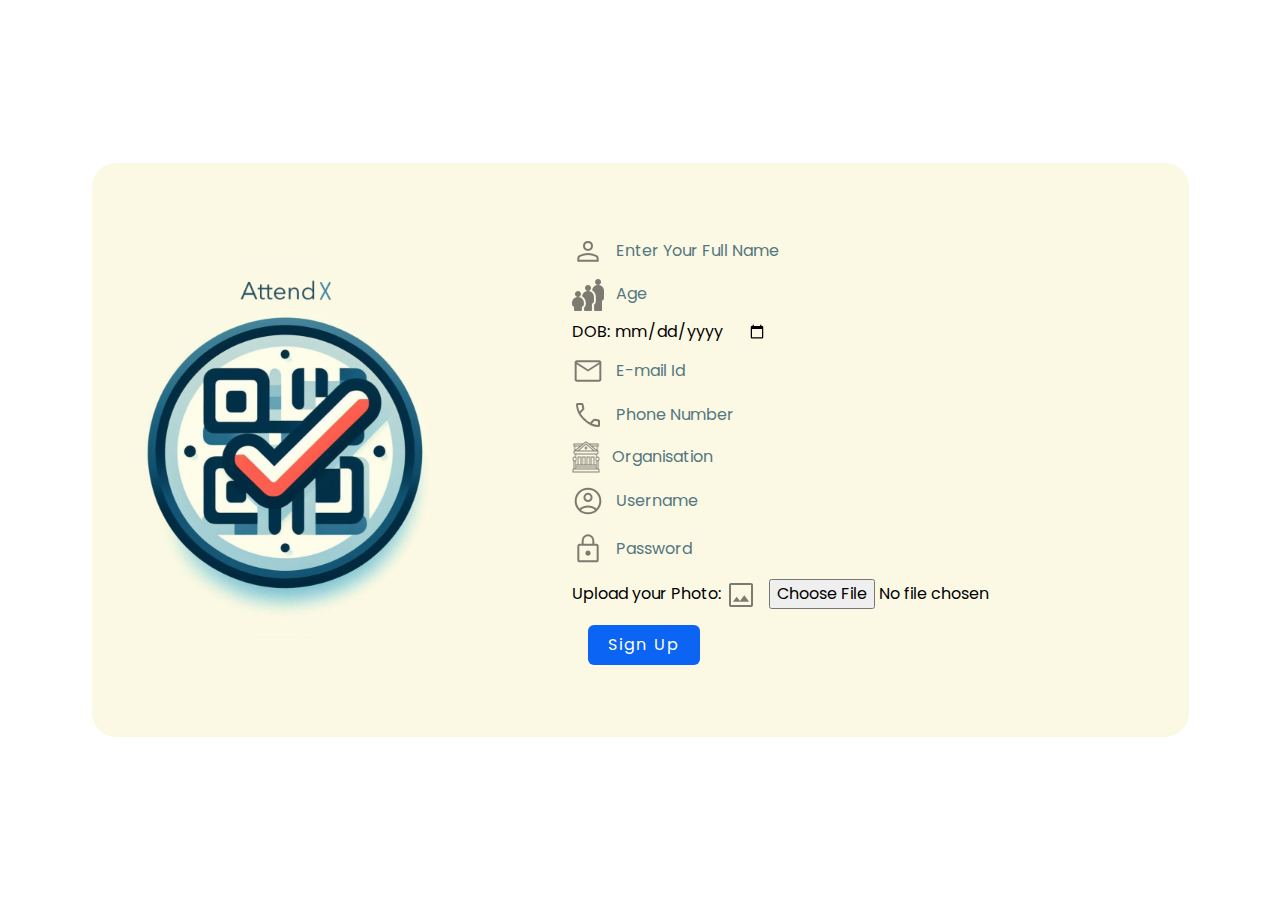
<file: index.html>
<!DOCTYPE html>
<html lang="en">

<head>
    <meta charset="UTF-8">
    <meta name="viewport" content="width=device-width, initial-scale=1.0">
    <title>AM-QR</title>
    <link rel="stylesheet" href="./style/style.css">
</head>

<body class="scroll-smooth font-Poppins">
    <div
        class="w-screen h-screen max-w-full max-h-full flex flex-col md:flex-row justify-center items-center bg-[#FBF9E4] md:bg-transparent md:px-12">
        <main class="bg-[#FBF9E4] rounded-2xl md:rounded-3xl md:flex items-center">
            <div class="w-96 h-96">
                <img src="./assets/logo/logo1024.png" alt="logo"
                    class="inline-block max-w-full max-h-full md:rounded-full">
            </div>
            <form action="" method="post" class="md:px-20 md:py-16 md:rounded-3xl text-md ml-4">
                <div class="py-1">
                    <img src="./assets/icons/person_icon.svg" alt="person"
                        class="opacity-50 inline-block w-8 h-10 mr-2">
                    <input type="text" name="f_name" id="full_name" placeholder="Enter Your Full Name"
                        class=" align-middle bg-transparent placeholder:text-[#547781]">
                </div>
                <div class="py-1">
                    <img src="./assets/icons/age.png" alt="age" class="opacity-50 inline-block w-8 h-8 mr-2">
                    <input type="text" name="u_age" id="u_age" placeholder="Age"
                        class="bg-transparent placeholder:text-[#547781]">
                </div>
                <div class="py-1">
                    <label>DOB:</label>
                    <input type="date" name="u_dob" id="u_dob" class="bg-transparent placeholder:text-[#547781]">
                </div>
                <div class="py-1">
                    <img src="./assets/icons/mail_icon.svg" alt="mail" class="opacity-50 inline-block w-8 h-9 mr-2">
                    <input type="email" name="u_mail" id="u_mail" placeholder="E-mail Id"
                        class="align-middle bg-transparent placeholder:text-[#547781]">
                </div>
                <div class="py-1">
                    <img src="./assets/icons/phone.svg" alt="phone" class="opacity-50 inline-block w-8 h-9 mr-2">
                    <input type="text" name="u_num" id="u_num" placeholder="Phone Number"
                        class="align-middle bg-transparent placeholder:text-[#547781]">
                </div>
                <div class="py-1">
                    <img src="./assets/icons/institution.png" alt="institution"
                        class=" opacity-50 inline-block mr-2 h-8 w-7">
                    <input type="text" name="u_org" id="u_org" placeholder="Organisation"
                        class="align-middle bg-transparent placeholder:text-[#547781]">
                </div>
                <div class="py-1">
                    <img src="./assets/icons/username.svg" alt="person" class="opacity-50 inline-block w-8 h-10 mr-2">
                    <input type="text" name="u_username" id="u_username" placeholder="Username"
                        class="align-middle bg-transparent placeholder:text-[#547781]">
                </div>
                <div class="py-1">
                    <img src="./assets/icons/password.svg" alt="person" class="opacity-50 inline-block w-8 h-10 mr-2">
                    <input type="password" name="u_password" id="u_password" placeholder="Password"
                        class="align-middle bg-transparent placeholder:text-[#547781]">
                </div>
                <div class="py-1">
                    <label>Upload your Photo:
                        <img src="./assets/icons/image_icon.svg" alt="image"
                            class="opacity-50 inline-block w-8 h-9 mr-2">
                    </label>
                    <input type="file" name="u_img" id="u_img" class="bg-transparent placeholder:text-[#547781]">
                </div>
                <div class="py-2">
                    <input type="submit"
                        class="w-[7rem] ml-4 bg-[#0b64f4] text-white px-4 py-2 rounded-md hover:bg-[#1d4fd7] active:bg-[bg-[#1d4fd7]] hover:scale-105   active:scale-110 transition-all ease-in-out delay-50 tracking-[2px]"
                        value="Sign Up" name="submit">
                </div>
            </form>
        </main>
    </div>
</body>

</html>
</file>
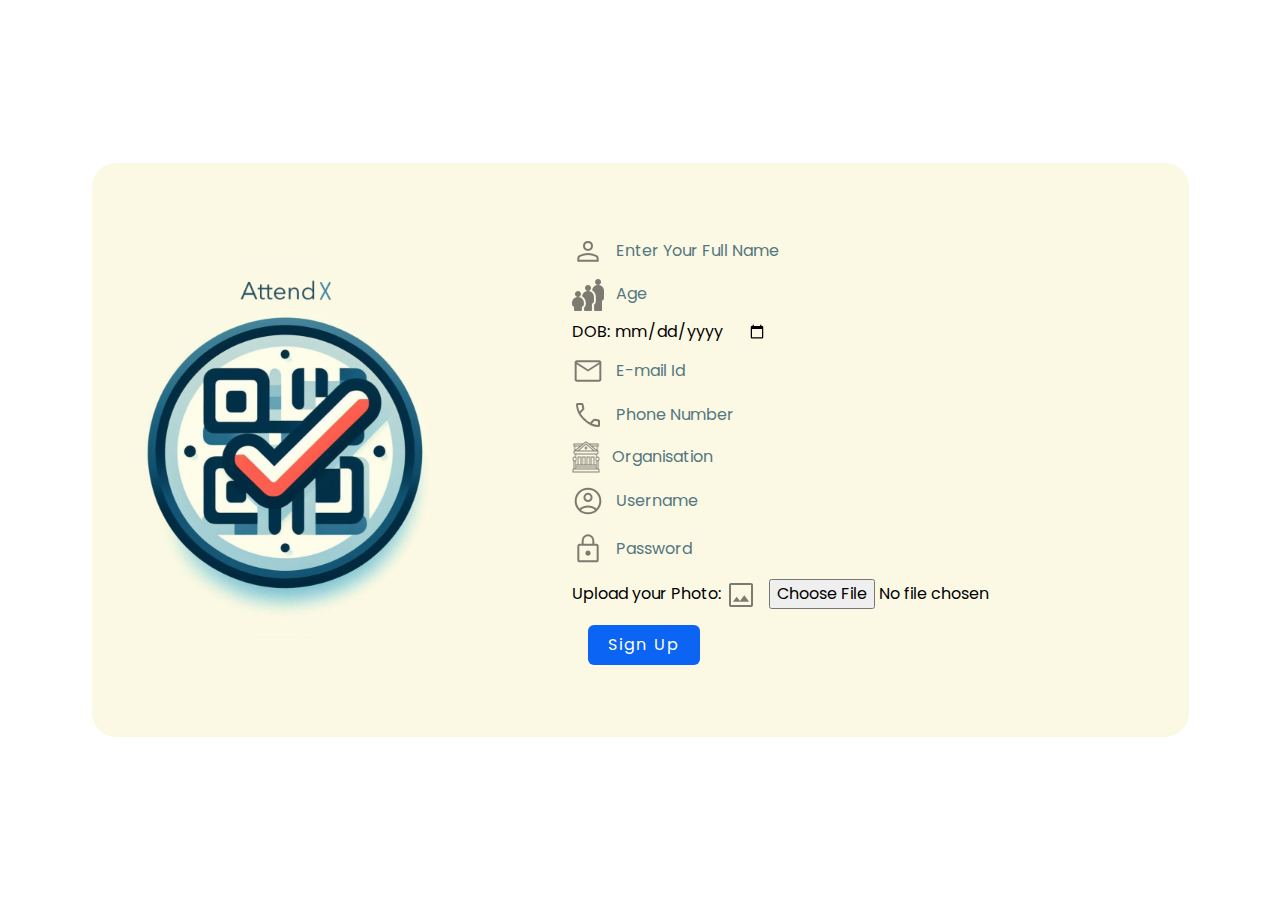
<file: pages/index.html>
<!DOCTYPE html>
<html lang="en">

<head>
    <meta charset="UTF-8">
    <meta name="viewport" content="width=device-width, initial-scale=1.0">
    <title>AM-QR</title>
    <link rel="stylesheet" href="./style/style.css">
</head>

<body class="scroll-smooth font-Poppins">
    <div
        class="w-screen h-screen max-w-full max-h-full flex flex-col md:flex-row justify-center items-center bg-[#FBF9E4] md:bg-transparent md:px-12">
        <main class="bg-[#FBF9E4] rounded-2xl md:rounded-3xl md:flex items-center">
            <div class="w-96 h-96">
                <img src="./assets/logo/logo1024.png" alt="logo"
                    class="inline-block max-w-full max-h-full md:rounded-full">
            </div>
            <form action="/sign-up" method="post" class="md:px-20 md:py-16 md:rounded-3xl text-md ml-4">
                <div class="py-1">
                    <img src="./assets/icons/person_icon.svg" alt="person"
                        class="opacity-50 inline-block w-8 h-10 mr-2">
                    <input type="text" name="f_name" id="full_name" placeholder="Enter Your Full Name"
                        class=" align-middle bg-transparent placeholder:text-[#547781]">
                </div>
                <div class="py-1">
                    <img src="./assets/icons/age.png" alt="age" class="opacity-50 inline-block w-8 h-8 mr-2">
                    <input type="text" name="u_age" id="u_age" placeholder="Age"
                        class="bg-transparent placeholder:text-[#547781]">
                </div>
                <div class="py-1">
                    <label>DOB:</label>
                    <input type="date" name="u_dob" id="u_dob" class="bg-transparent placeholder:text-[#547781]">
                </div>
                <div class="py-1">
                    <img src="./assets/icons/mail_icon.svg" alt="mail" class="opacity-50 inline-block w-8 h-9 mr-2">
                    <input type="email" name="u_mail" id="u_mail" placeholder="E-mail Id"
                        class="align-middle bg-transparent placeholder:text-[#547781]">
                </div>
                <div class="py-1">
                    <img src="./assets/icons/phone.svg" alt="phone" class="opacity-50 inline-block w-8 h-9 mr-2">
                    <input type="text" name="u_num" id="u_num" placeholder="Phone Number"
                        class="align-middle bg-transparent placeholder:text-[#547781]">
                </div>
                <div class="py-1">
                    <img src="./assets/icons/institution.png" alt="institution"
                        class=" opacity-50 inline-block mr-2 h-8 w-7">
                    <input type="text" name="u_org" id="u_org" placeholder="Organisation"
                        class="align-middle bg-transparent placeholder:text-[#547781]">
                </div>
                <div class="py-1">
                    <img src="./assets/icons/username.svg" alt="person" class="opacity-50 inline-block w-8 h-10 mr-2">
                    <input type="text" name="u_username" id="u_username" placeholder="Username"
                        class="align-middle bg-transparent placeholder:text-[#547781]">
                </div>
                <div class="py-1">
                    <img src="./assets/icons/password.svg" alt="person" class="opacity-50 inline-block w-8 h-10 mr-2">
                    <input type="password" name="u_password" id="u_password" placeholder="Password"
                        class="align-middle bg-transparent placeholder:text-[#547781]">
                </div>
                <div class="py-1">
                    <label>Upload your Photo:
                        <img src="../assets/icons/image_icon.svg" alt="image"
                            class="opacity-50 inline-block w-8 h-9 mr-2">
                    </label>
                    <input type="file" name="u_img" id="u_img" class="bg-transparent placeholder:text-[#547781]">
                </div>
                <div class="py-2">
                    <input type="submit"
                        class="w-[7rem] ml-4 bg-[#0b64f4] text-white px-4 py-2 rounded-md hover:bg-[#1d4fd7] active:bg-[bg-[#1d4fd7]] hover:scale-105   active:scale-110 transition-all ease-in-out delay-50 tracking-[2px]"
                        value="Sign Up" name="submit">
                </div>
            </form>
        </main>
    </div>
</body>

</html>
</file>
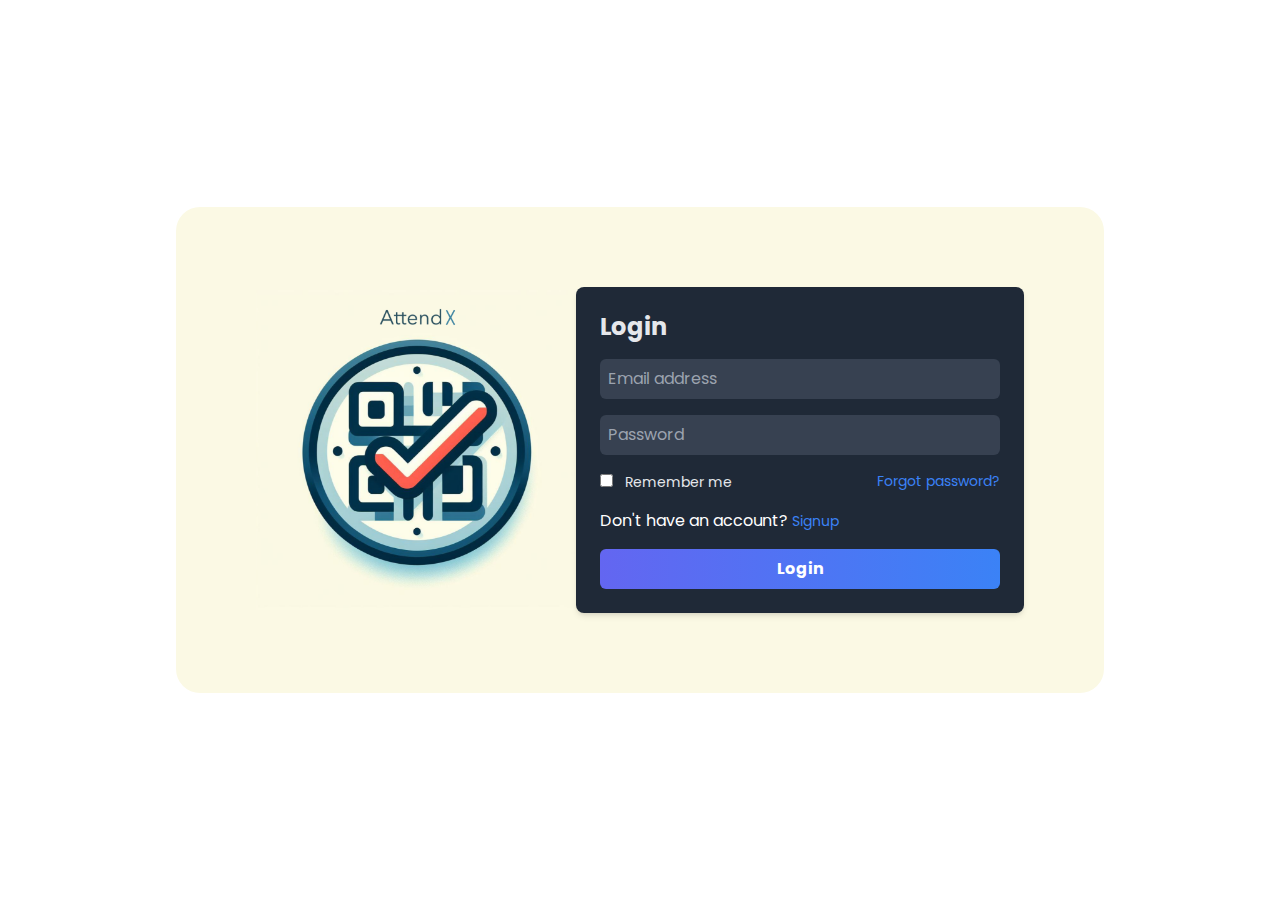
<file: login.html>
<!DOCTYPE html>
<html lang="en">

<head>
    <meta charset="UTF-8">
    <meta name="viewport" content="width=device-width, initial-scale=1.0">
    <title>Log-In</title>
    <link rel="stylesheet" href="./style/style.css">
</head>

<body class="scroll-smooth font-Poppins">
    <div class="flex flex-col md:flex-row items-center justify-center h-screen bg-[#FBF9E4] md:bg-transparent">
        <main class="bg-[#FBF9E4] rounded-2xl md:rounded-3xl md:flex items-center md:p-20">
            <div class="w-full max-w-md md:w-80 md:h-80">
                <img src="./assets/logo/logo1024.png" alt="logo" class="max-w-full max-h-full">
            </div>
            <div class="w-full max-w-md bg-gray-800 rounded-lg shadow-md p-6">
                <h2 class="text-2xl font-bold text-gray-200 mb-4">Login</h2>
                <form class="flex flex-col">
                    <input placeholder="Email address"
                        class="bg-gray-700 text-gray-200 border-0 rounded-md p-2 mb-4 focus:bg-gray-600 focus:outline-none focus:ring-1 focus:ring-blue-500 transition ease-in-out duration-150"
                        type="email">
                    <input placeholder="Password"
                        class="bg-gray-700 text-gray-200 border-0 rounded-md p-2 mb-4 focus:bg-gray-600 focus:outline-none focus:ring-1 focus:ring-blue-500 transition ease-in-out duration-150"
                        type="password">
                    <div class="flex items-center justify-between flex-wrap">
                        <label class="text-sm text-gray-200 cursor-pointer" for="remember-me">
                            <input class="mr-2" id="remember-me" type="checkbox">
                            Remember me
                        </label>
                        <a class="text-sm text-blue-500 hover:underline mb-0.5" href="#">Forgot password?</a>
                        <p class="text-white mt-4"> Don't have an account? <a
                                class="text-sm text-blue-500 -200 hover:underline mt-4" href="index.html">Signup</a></p>
                    </div>
                    <button
                        class="bg-gradient-to-r from-indigo-500 to-blue-500 text-white font-bold py-2 px-4 rounded-md mt-4 hover:bg-indigo-600 hover:to-blue-600 transition ease-in-out duration-150"
                        type="submit">Login</button>
                </form>
            </div>
        </main>
    </div>

</body>

</html>
</file>
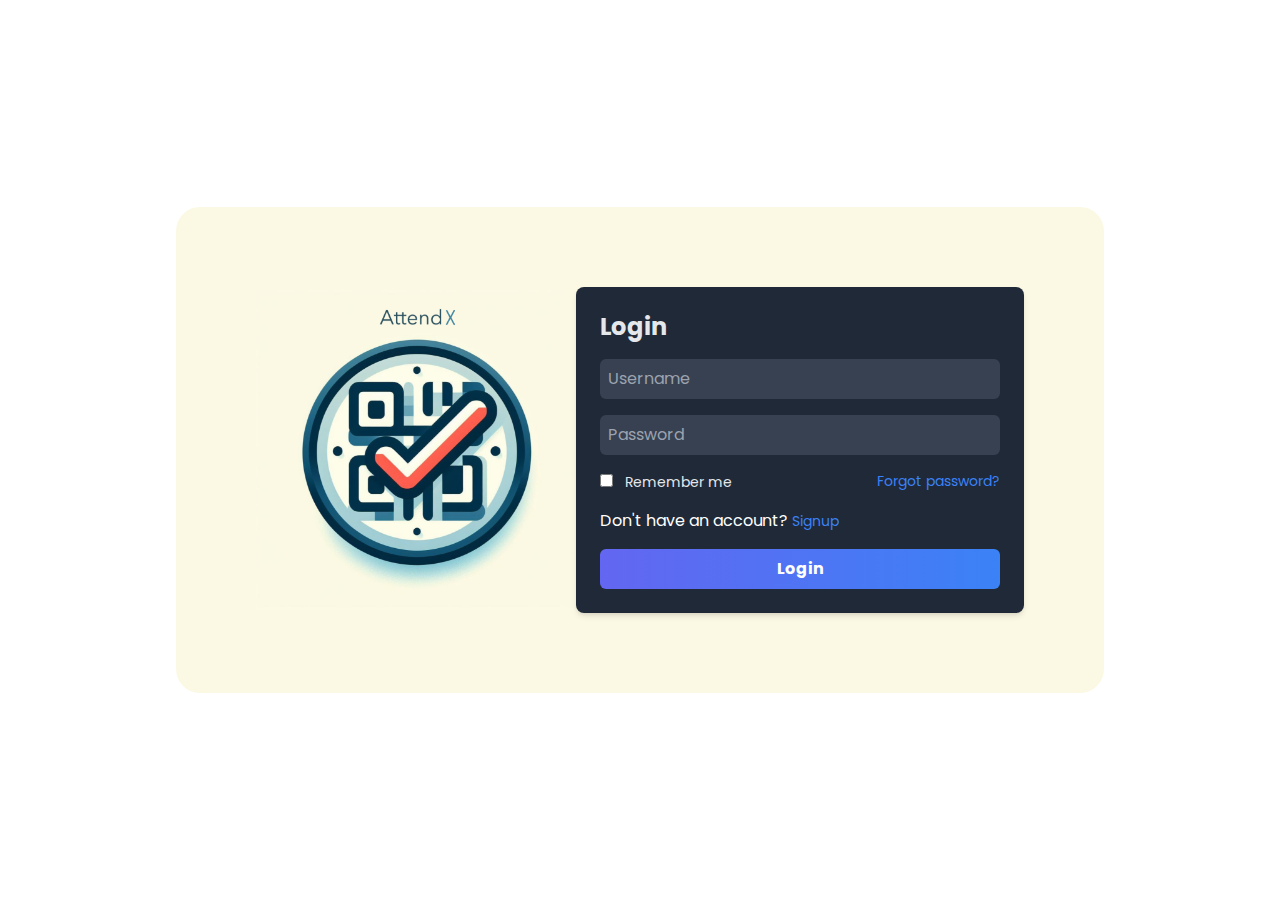
<file: pages/login.html>
<!DOCTYPE html>
<html lang="en">

<head>
    <meta charset="UTF-8">
    <meta name="viewport" content="width=device-width, initial-scale=1.0">
    <title>Log-In</title>
    <link rel="stylesheet" href="./style/style.css">
</head>

<body class="scroll-smooth font-Poppins">
    <div class="flex flex-col md:flex-row items-center justify-center h-screen bg-[#FBF9E4] md:bg-transparent">
        <main class="bg-[#FBF9E4] rounded-2xl md:rounded-3xl md:flex items-center md:p-20">
            <div class="w-full max-w-md md:w-80 md:h-80">
                <img src="./assets/logo/logo1024.png" alt="logo" class="max-w-full max-h-full">
            </div>
            <div class="w-full max-w-md bg-gray-800 rounded-lg shadow-md p-6">
                <h2 class="text-2xl font-bold text-gray-200 mb-4">Login</h2>
                <form class="flex flex-col" action="/log-in" method="post">
                    <input placeholder="Username"
                        class="bg-gray-700 text-gray-200 border-0 rounded-md p-2 mb-4 focus:bg-gray-600 focus:outline-none focus:ring-1 focus:ring-blue-500 transition ease-in-out duration-150"
                        type="text" name="u_name">
                    <input placeholder="Password"
                        class="bg-gray-700 text-gray-200 border-0 rounded-md p-2 mb-4 focus:bg-gray-600 focus:outline-none focus:ring-1 focus:ring-blue-500 transition ease-in-out duration-150"
                        type="password" name="pass_key">
                    <div class="flex items-center justify-between flex-wrap">
                        <label class="text-sm text-gray-200 cursor-pointer" for="remember-me">
                            <input class="mr-2" id="remember-me" type="checkbox">
                            Remember me
                        </label>
                        <a class="text-sm text-blue-500 hover:underline mb-0.5" href="#">Forgot password?</a>
                        <p class="text-white mt-4"> Don't have an account? <a
                                class="text-sm text-blue-500 -200 hover:underline mt-4" href="index.html">Signup</a></p>
                    </div>
                    <button
                        class="bg-gradient-to-r from-indigo-500 to-blue-500 text-white font-bold py-2 px-4 rounded-md mt-4 hover:bg-indigo-600 hover:to-blue-600 transition ease-in-out duration-150"
                        type="submit">Login</button>
                </form>
            </div>
        </main>
    </div>

</body>

</html>
</file>
<file: style/style.css>
@import url('https://fonts.googleapis.com/css2?family=Poppins:ital,wght@0,100;0,200;0,300;0,400;0,500;0,600;0,700;0,800;0,900;1,100;1,200;1,300;1,400;1,500;1,600;1,700;1,800;1,900&display=swap');

/*
! tailwindcss v3.4.3 | MIT License | https://tailwindcss.com
*/

/*
1. Prevent padding and border from affecting element width. (https://github.com/mozdevs/cssremedy/issues/4)
2. Allow adding a border to an element by just adding a border-width. (https://github.com/tailwindcss/tailwindcss/pull/116)
*/

*,
::before,
::after {
  box-sizing: border-box;
  /* 1 */
  border-width: 0;
  /* 2 */
  border-style: solid;
  /* 2 */
  border-color: #e5e7eb;
  /* 2 */
}

::before,
::after {
  --tw-content: '';
}

/*
1. Use a consistent sensible line-height in all browsers.
2. Prevent adjustments of font size after orientation changes in iOS.
3. Use a more readable tab size.
4. Use the user's configured `sans` font-family by default.
5. Use the user's configured `sans` font-feature-settings by default.
6. Use the user's configured `sans` font-variation-settings by default.
7. Disable tap highlights on iOS
*/

html,
:host {
  line-height: 1.5;
  /* 1 */
  -webkit-text-size-adjust: 100%;
  /* 2 */
  -moz-tab-size: 4;
  /* 3 */
  -o-tab-size: 4;
     tab-size: 4;
  /* 3 */
  font-family: ui-sans-serif, system-ui, sans-serif, "Apple Color Emoji", "Segoe UI Emoji", "Segoe UI Symbol", "Noto Color Emoji";
  /* 4 */
  font-feature-settings: normal;
  /* 5 */
  font-variation-settings: normal;
  /* 6 */
  -webkit-tap-highlight-color: transparent;
  /* 7 */
}

/*
1. Remove the margin in all browsers.
2. Inherit line-height from `html` so users can set them as a class directly on the `html` element.
*/

body {
  margin: 0;
  /* 1 */
  line-height: inherit;
  /* 2 */
}

/*
1. Add the correct height in Firefox.
2. Correct the inheritance of border color in Firefox. (https://bugzilla.mozilla.org/show_bug.cgi?id=190655)
3. Ensure horizontal rules are visible by default.
*/

hr {
  height: 0;
  /* 1 */
  color: inherit;
  /* 2 */
  border-top-width: 1px;
  /* 3 */
}

/*
Add the correct text decoration in Chrome, Edge, and Safari.
*/

abbr:where([title]) {
  -webkit-text-decoration: underline dotted;
          text-decoration: underline dotted;
}

/*
Remove the default font size and weight for headings.
*/

h1,
h2,
h3,
h4,
h5,
h6 {
  font-size: inherit;
  font-weight: inherit;
}

/*
Reset links to optimize for opt-in styling instead of opt-out.
*/

a {
  color: inherit;
  text-decoration: inherit;
}

/*
Add the correct font weight in Edge and Safari.
*/

b,
strong {
  font-weight: bolder;
}

/*
1. Use the user's configured `mono` font-family by default.
2. Use the user's configured `mono` font-feature-settings by default.
3. Use the user's configured `mono` font-variation-settings by default.
4. Correct the odd `em` font sizing in all browsers.
*/

code,
kbd,
samp,
pre {
  font-family: ui-monospace, SFMono-Regular, Menlo, Monaco, Consolas, "Liberation Mono", "Courier New", monospace;
  /* 1 */
  font-feature-settings: normal;
  /* 2 */
  font-variation-settings: normal;
  /* 3 */
  font-size: 1em;
  /* 4 */
}

/*
Add the correct font size in all browsers.
*/

small {
  font-size: 80%;
}

/*
Prevent `sub` and `sup` elements from affecting the line height in all browsers.
*/

sub,
sup {
  font-size: 75%;
  line-height: 0;
  position: relative;
  vertical-align: baseline;
}

sub {
  bottom: -0.25em;
}

sup {
  top: -0.5em;
}

/*
1. Remove text indentation from table contents in Chrome and Safari. (https://bugs.chromium.org/p/chromium/issues/detail?id=999088, https://bugs.webkit.org/show_bug.cgi?id=201297)
2. Correct table border color inheritance in all Chrome and Safari. (https://bugs.chromium.org/p/chromium/issues/detail?id=935729, https://bugs.webkit.org/show_bug.cgi?id=195016)
3. Remove gaps between table borders by default.
*/

table {
  text-indent: 0;
  /* 1 */
  border-color: inherit;
  /* 2 */
  border-collapse: collapse;
  /* 3 */
}

/*
1. Change the font styles in all browsers.
2. Remove the margin in Firefox and Safari.
3. Remove default padding in all browsers.
*/

button,
input,
optgroup,
select,
textarea {
  font-family: inherit;
  /* 1 */
  font-feature-settings: inherit;
  /* 1 */
  font-variation-settings: inherit;
  /* 1 */
  font-size: 100%;
  /* 1 */
  font-weight: inherit;
  /* 1 */
  line-height: inherit;
  /* 1 */
  letter-spacing: inherit;
  /* 1 */
  color: inherit;
  /* 1 */
  margin: 0;
  /* 2 */
  padding: 0;
  /* 3 */
}

/*
Remove the inheritance of text transform in Edge and Firefox.
*/

button,
select {
  text-transform: none;
}

/*
1. Correct the inability to style clickable types in iOS and Safari.
2. Remove default button styles.
*/

button,
input:where([type='button']),
input:where([type='reset']),
input:where([type='submit']) {
  -webkit-appearance: button;
  /* 1 */
  background-color: transparent;
  /* 2 */
  background-image: none;
  /* 2 */
}

/*
Use the modern Firefox focus style for all focusable elements.
*/

:-moz-focusring {
  outline: auto;
}

/*
Remove the additional `:invalid` styles in Firefox. (https://github.com/mozilla/gecko-dev/blob/2f9eacd9d3d995c937b4251a5557d95d494c9be1/layout/style/res/forms.css#L728-L737)
*/

:-moz-ui-invalid {
  box-shadow: none;
}

/*
Add the correct vertical alignment in Chrome and Firefox.
*/

progress {
  vertical-align: baseline;
}

/*
Correct the cursor style of increment and decrement buttons in Safari.
*/

::-webkit-inner-spin-button,
::-webkit-outer-spin-button {
  height: auto;
}

/*
1. Correct the odd appearance in Chrome and Safari.
2. Correct the outline style in Safari.
*/

[type='search'] {
  -webkit-appearance: textfield;
  /* 1 */
  outline-offset: -2px;
  /* 2 */
}

/*
Remove the inner padding in Chrome and Safari on macOS.
*/

::-webkit-search-decoration {
  -webkit-appearance: none;
}

/*
1. Correct the inability to style clickable types in iOS and Safari.
2. Change font properties to `inherit` in Safari.
*/

::-webkit-file-upload-button {
  -webkit-appearance: button;
  /* 1 */
  font: inherit;
  /* 2 */
}

/*
Add the correct display in Chrome and Safari.
*/

summary {
  display: list-item;
}

/*
Removes the default spacing and border for appropriate elements.
*/

blockquote,
dl,
dd,
h1,
h2,
h3,
h4,
h5,
h6,
hr,
figure,
p,
pre {
  margin: 0;
}

fieldset {
  margin: 0;
  padding: 0;
}

legend {
  padding: 0;
}

ol,
ul,
menu {
  list-style: none;
  margin: 0;
  padding: 0;
}

/*
Reset default styling for dialogs.
*/

dialog {
  padding: 0;
}

/*
Prevent resizing textareas horizontally by default.
*/

textarea {
  resize: vertical;
}

/*
1. Reset the default placeholder opacity in Firefox. (https://github.com/tailwindlabs/tailwindcss/issues/3300)
2. Set the default placeholder color to the user's configured gray 400 color.
*/

input::-moz-placeholder, textarea::-moz-placeholder {
  opacity: 1;
  /* 1 */
  color: #9ca3af;
  /* 2 */
}

input::placeholder,
textarea::placeholder {
  opacity: 1;
  /* 1 */
  color: #9ca3af;
  /* 2 */
}

/*
Set the default cursor for buttons.
*/

button,
[role="button"] {
  cursor: pointer;
}

/*
Make sure disabled buttons don't get the pointer cursor.
*/

:disabled {
  cursor: default;
}

/*
1. Make replaced elements `display: block` by default. (https://github.com/mozdevs/cssremedy/issues/14)
2. Add `vertical-align: middle` to align replaced elements more sensibly by default. (https://github.com/jensimmons/cssremedy/issues/14#issuecomment-634934210)
   This can trigger a poorly considered lint error in some tools but is included by design.
*/

img,
svg,
video,
canvas,
audio,
iframe,
embed,
object {
  display: block;
  /* 1 */
  vertical-align: middle;
  /* 2 */
}

/*
Constrain images and videos to the parent width and preserve their intrinsic aspect ratio. (https://github.com/mozdevs/cssremedy/issues/14)
*/

img,
video {
  max-width: 100%;
  height: auto;
}

/* Make elements with the HTML hidden attribute stay hidden by default */

[hidden] {
  display: none;
}

*, ::before, ::after{
  --tw-border-spacing-x: 0;
  --tw-border-spacing-y: 0;
  --tw-translate-x: 0;
  --tw-translate-y: 0;
  --tw-rotate: 0;
  --tw-skew-x: 0;
  --tw-skew-y: 0;
  --tw-scale-x: 1;
  --tw-scale-y: 1;
  --tw-pan-x:  ;
  --tw-pan-y:  ;
  --tw-pinch-zoom:  ;
  --tw-scroll-snap-strictness: proximity;
  --tw-gradient-from-position:  ;
  --tw-gradient-via-position:  ;
  --tw-gradient-to-position:  ;
  --tw-ordinal:  ;
  --tw-slashed-zero:  ;
  --tw-numeric-figure:  ;
  --tw-numeric-spacing:  ;
  --tw-numeric-fraction:  ;
  --tw-ring-inset:  ;
  --tw-ring-offset-width: 0px;
  --tw-ring-offset-color: #fff;
  --tw-ring-color: rgb(59 130 246 / 0.5);
  --tw-ring-offset-shadow: 0 0 #0000;
  --tw-ring-shadow: 0 0 #0000;
  --tw-shadow: 0 0 #0000;
  --tw-shadow-colored: 0 0 #0000;
  --tw-blur:  ;
  --tw-brightness:  ;
  --tw-contrast:  ;
  --tw-grayscale:  ;
  --tw-hue-rotate:  ;
  --tw-invert:  ;
  --tw-saturate:  ;
  --tw-sepia:  ;
  --tw-drop-shadow:  ;
  --tw-backdrop-blur:  ;
  --tw-backdrop-brightness:  ;
  --tw-backdrop-contrast:  ;
  --tw-backdrop-grayscale:  ;
  --tw-backdrop-hue-rotate:  ;
  --tw-backdrop-invert:  ;
  --tw-backdrop-opacity:  ;
  --tw-backdrop-saturate:  ;
  --tw-backdrop-sepia:  ;
  --tw-contain-size:  ;
  --tw-contain-layout:  ;
  --tw-contain-paint:  ;
  --tw-contain-style:  ;
}

::backdrop{
  --tw-border-spacing-x: 0;
  --tw-border-spacing-y: 0;
  --tw-translate-x: 0;
  --tw-translate-y: 0;
  --tw-rotate: 0;
  --tw-skew-x: 0;
  --tw-skew-y: 0;
  --tw-scale-x: 1;
  --tw-scale-y: 1;
  --tw-pan-x:  ;
  --tw-pan-y:  ;
  --tw-pinch-zoom:  ;
  --tw-scroll-snap-strictness: proximity;
  --tw-gradient-from-position:  ;
  --tw-gradient-via-position:  ;
  --tw-gradient-to-position:  ;
  --tw-ordinal:  ;
  --tw-slashed-zero:  ;
  --tw-numeric-figure:  ;
  --tw-numeric-spacing:  ;
  --tw-numeric-fraction:  ;
  --tw-ring-inset:  ;
  --tw-ring-offset-width: 0px;
  --tw-ring-offset-color: #fff;
  --tw-ring-color: rgb(59 130 246 / 0.5);
  --tw-ring-offset-shadow: 0 0 #0000;
  --tw-ring-shadow: 0 0 #0000;
  --tw-shadow: 0 0 #0000;
  --tw-shadow-colored: 0 0 #0000;
  --tw-blur:  ;
  --tw-brightness:  ;
  --tw-contrast:  ;
  --tw-grayscale:  ;
  --tw-hue-rotate:  ;
  --tw-invert:  ;
  --tw-saturate:  ;
  --tw-sepia:  ;
  --tw-drop-shadow:  ;
  --tw-backdrop-blur:  ;
  --tw-backdrop-brightness:  ;
  --tw-backdrop-contrast:  ;
  --tw-backdrop-grayscale:  ;
  --tw-backdrop-hue-rotate:  ;
  --tw-backdrop-invert:  ;
  --tw-backdrop-opacity:  ;
  --tw-backdrop-saturate:  ;
  --tw-backdrop-sepia:  ;
  --tw-contain-size:  ;
  --tw-contain-layout:  ;
  --tw-contain-paint:  ;
  --tw-contain-style:  ;
}

.mb-0{
  margin-bottom: 0px;
}

.mb-0\.5{
  margin-bottom: 0.125rem;
}

.mb-4{
  margin-bottom: 1rem;
}

.ml-4{
  margin-left: 1rem;
}

.mr-2{
  margin-right: 0.5rem;
}

.mt-4{
  margin-top: 1rem;
}

.inline-block{
  display: inline-block;
}

.flex{
  display: flex;
}

.h-10{
  height: 2.5rem;
}

.h-8{
  height: 2rem;
}

.h-9{
  height: 2.25rem;
}

.h-96{
  height: 24rem;
}

.h-screen{
  height: 100vh;
}

.max-h-full{
  max-height: 100%;
}

.w-7{
  width: 1.75rem;
}

.w-8{
  width: 2rem;
}

.w-96{
  width: 24rem;
}

.w-\[7rem\]{
  width: 7rem;
}

.w-full{
  width: 100%;
}

.w-screen{
  width: 100vw;
}

.max-w-full{
  max-width: 100%;
}

.max-w-md{
  max-width: 28rem;
}

.cursor-pointer{
  cursor: pointer;
}

.flex-col{
  flex-direction: column;
}

.flex-wrap{
  flex-wrap: wrap;
}

.items-center{
  align-items: center;
}

.justify-center{
  justify-content: center;
}

.justify-between{
  justify-content: space-between;
}

.scroll-smooth{
  scroll-behavior: smooth;
}

.rounded-2xl{
  border-radius: 1rem;
}

.rounded-lg{
  border-radius: 0.5rem;
}

.rounded-md{
  border-radius: 0.375rem;
}

.border-0{
  border-width: 0px;
}

.bg-\[\#0b64f4\]{
  --tw-bg-opacity: 1;
  background-color: rgb(11 100 244 / var(--tw-bg-opacity));
}

.bg-\[\#FBF9E4\]{
  --tw-bg-opacity: 1;
  background-color: rgb(251 249 228 / var(--tw-bg-opacity));
}

.bg-gray-700{
  --tw-bg-opacity: 1;
  background-color: rgb(55 65 81 / var(--tw-bg-opacity));
}

.bg-gray-800{
  --tw-bg-opacity: 1;
  background-color: rgb(31 41 55 / var(--tw-bg-opacity));
}

.bg-transparent{
  background-color: transparent;
}

.bg-slate-50{
  --tw-bg-opacity: 1;
  background-color: rgb(248 250 252 / var(--tw-bg-opacity));
}

.bg-slate-300{
  --tw-bg-opacity: 1;
  background-color: rgb(203 213 225 / var(--tw-bg-opacity));
}

.bg-white{
  --tw-bg-opacity: 1;
  background-color: rgb(255 255 255 / var(--tw-bg-opacity));
}

.bg-gradient-to-r{
  background-image: linear-gradient(to right, var(--tw-gradient-stops));
}

.from-indigo-500{
  --tw-gradient-from: #6366f1 var(--tw-gradient-from-position);
  --tw-gradient-to: rgb(99 102 241 / 0) var(--tw-gradient-to-position);
  --tw-gradient-stops: var(--tw-gradient-from), var(--tw-gradient-to);
}

.to-blue-500{
  --tw-gradient-to: #3b82f6 var(--tw-gradient-to-position);
}

.p-2{
  padding: 0.5rem;
}

.p-6{
  padding: 1.5rem;
}

.px-4{
  padding-left: 1rem;
  padding-right: 1rem;
}

.py-1{
  padding-top: 0.25rem;
  padding-bottom: 0.25rem;
}

.py-2{
  padding-top: 0.5rem;
  padding-bottom: 0.5rem;
}

.py-4{
  padding-top: 1rem;
  padding-bottom: 1rem;
}

.py-9{
  padding-top: 2.25rem;
  padding-bottom: 2.25rem;
}

.align-middle{
  vertical-align: middle;
}

.font-Poppins{
  font-family: Poppins, sans-serif;
}

.text-2xl{
  font-size: 1.5rem;
  line-height: 2rem;
}

.text-sm{
  font-size: 0.875rem;
  line-height: 1.25rem;
}

.font-bold{
  font-weight: 700;
}

.tracking-\[2px\]{
  letter-spacing: 2px;
}

.text-blue-500{
  --tw-text-opacity: 1;
  color: rgb(59 130 246 / var(--tw-text-opacity));
}

.text-gray-200{
  --tw-text-opacity: 1;
  color: rgb(229 231 235 / var(--tw-text-opacity));
}

.text-white{
  --tw-text-opacity: 1;
  color: rgb(255 255 255 / var(--tw-text-opacity));
}

.opacity-50{
  opacity: 0.5;
}

.shadow-md{
  --tw-shadow: 0 4px 6px -1px rgb(0 0 0 / 0.1), 0 2px 4px -2px rgb(0 0 0 / 0.1);
  --tw-shadow-colored: 0 4px 6px -1px var(--tw-shadow-color), 0 2px 4px -2px var(--tw-shadow-color);
  box-shadow: var(--tw-ring-offset-shadow, 0 0 #0000), var(--tw-ring-shadow, 0 0 #0000), var(--tw-shadow);
}

.transition{
  transition-property: color, background-color, border-color, text-decoration-color, fill, stroke, opacity, box-shadow, transform, filter, -webkit-backdrop-filter;
  transition-property: color, background-color, border-color, text-decoration-color, fill, stroke, opacity, box-shadow, transform, filter, backdrop-filter;
  transition-property: color, background-color, border-color, text-decoration-color, fill, stroke, opacity, box-shadow, transform, filter, backdrop-filter, -webkit-backdrop-filter;
  transition-timing-function: cubic-bezier(0.4, 0, 0.2, 1);
  transition-duration: 150ms;
}

.transition-all{
  transition-property: all;
  transition-timing-function: cubic-bezier(0.4, 0, 0.2, 1);
  transition-duration: 150ms;
}

.duration-150{
  transition-duration: 150ms;
}

.ease-in-out{
  transition-timing-function: cubic-bezier(0.4, 0, 0.2, 1);
}

.placeholder\:text-\[\#547781\]::-moz-placeholder{
  --tw-text-opacity: 1;
  color: rgb(84 119 129 / var(--tw-text-opacity));
}

.placeholder\:text-\[\#547781\]::placeholder{
  --tw-text-opacity: 1;
  color: rgb(84 119 129 / var(--tw-text-opacity));
}

.hover\:scale-105:hover{
  --tw-scale-x: 1.05;
  --tw-scale-y: 1.05;
  transform: translate(var(--tw-translate-x), var(--tw-translate-y)) rotate(var(--tw-rotate)) skewX(var(--tw-skew-x)) skewY(var(--tw-skew-y)) scaleX(var(--tw-scale-x)) scaleY(var(--tw-scale-y));
}

.hover\:bg-\[\#1d4fd7\]:hover{
  --tw-bg-opacity: 1;
  background-color: rgb(29 79 215 / var(--tw-bg-opacity));
}

.hover\:bg-indigo-600:hover{
  --tw-bg-opacity: 1;
  background-color: rgb(79 70 229 / var(--tw-bg-opacity));
}

.hover\:to-blue-600:hover{
  --tw-gradient-to: #2563eb var(--tw-gradient-to-position);
}

.hover\:underline:hover{
  text-decoration-line: underline;
}

.focus\:bg-gray-600:focus{
  --tw-bg-opacity: 1;
  background-color: rgb(75 85 99 / var(--tw-bg-opacity));
}

.focus\:outline-none:focus{
  outline: 2px solid transparent;
  outline-offset: 2px;
}

.focus\:ring-1:focus{
  --tw-ring-offset-shadow: var(--tw-ring-inset) 0 0 0 var(--tw-ring-offset-width) var(--tw-ring-offset-color);
  --tw-ring-shadow: var(--tw-ring-inset) 0 0 0 calc(1px + var(--tw-ring-offset-width)) var(--tw-ring-color);
  box-shadow: var(--tw-ring-offset-shadow), var(--tw-ring-shadow), var(--tw-shadow, 0 0 #0000);
}

.focus\:ring-blue-500:focus{
  --tw-ring-opacity: 1;
  --tw-ring-color: rgb(59 130 246 / var(--tw-ring-opacity));
}

.active\:scale-110:active{
  --tw-scale-x: 1.1;
  --tw-scale-y: 1.1;
  transform: translate(var(--tw-translate-x), var(--tw-translate-y)) rotate(var(--tw-rotate)) skewX(var(--tw-skew-x)) skewY(var(--tw-skew-y)) scaleX(var(--tw-scale-x)) scaleY(var(--tw-scale-y));
}

.active\:bg-\[bg-\[\#1d4fd7\]\]:active{
  background-color: bg-[#1d4fd7];
}

@media (min-width: 768px){
  .md\:flex{
    display: flex;
  }

  .md\:h-80{
    height: 20rem;
  }

  .md\:w-80{
    width: 20rem;
  }

  .md\:flex-row{
    flex-direction: row;
  }

  .md\:rounded-3xl{
    border-radius: 1.5rem;
  }

  .md\:rounded-full{
    border-radius: 9999px;
  }

  .md\:bg-transparent{
    background-color: transparent;
  }

  .md\:bg-slate-50{
    --tw-bg-opacity: 1;
    background-color: rgb(248 250 252 / var(--tw-bg-opacity));
  }

  .md\:bg-white{
    --tw-bg-opacity: 1;
    background-color: rgb(255 255 255 / var(--tw-bg-opacity));
  }

  .md\:p-20{
    padding: 5rem;
  }

  .md\:px-12{
    padding-left: 3rem;
    padding-right: 3rem;
  }

  .md\:px-20{
    padding-left: 5rem;
    padding-right: 5rem;
  }

  .md\:py-10{
    padding-top: 2.5rem;
    padding-bottom: 2.5rem;
  }

  .md\:py-16{
    padding-top: 4rem;
    padding-bottom: 4rem;
  }

  .md\:py-0{
    padding-top: 0px;
    padding-bottom: 0px;
  }
}

@media (prefers-color-scheme: dark){
  .dark\:bg-\[\#e0d880\]{
    --tw-bg-opacity: 1;
    background-color: rgb(224 216 128 / var(--tw-bg-opacity));
  }

  .dark\:bg-gray-800{
    --tw-bg-opacity: 1;
    background-color: rgb(31 41 55 / var(--tw-bg-opacity));
  }
}
</file>
<file: pages/style/style.css>
@import url('https://fonts.googleapis.com/css2?family=Poppins:ital,wght@0,100;0,200;0,300;0,400;0,500;0,600;0,700;0,800;0,900;1,100;1,200;1,300;1,400;1,500;1,600;1,700;1,800;1,900&display=swap');

/*
! tailwindcss v3.4.3 | MIT License | https://tailwindcss.com
*/

/*
1. Prevent padding and border from affecting element width. (https://github.com/mozdevs/cssremedy/issues/4)
2. Allow adding a border to an element by just adding a border-width. (https://github.com/tailwindcss/tailwindcss/pull/116)
*/

*,
::before,
::after {
  box-sizing: border-box;
  /* 1 */
  border-width: 0;
  /* 2 */
  border-style: solid;
  /* 2 */
  border-color: #e5e7eb;
  /* 2 */
}

::before,
::after {
  --tw-content: '';
}

/*
1. Use a consistent sensible line-height in all browsers.
2. Prevent adjustments of font size after orientation changes in iOS.
3. Use a more readable tab size.
4. Use the user's configured `sans` font-family by default.
5. Use the user's configured `sans` font-feature-settings by default.
6. Use the user's configured `sans` font-variation-settings by default.
7. Disable tap highlights on iOS
*/

html,
:host {
  line-height: 1.5;
  /* 1 */
  -webkit-text-size-adjust: 100%;
  /* 2 */
  -moz-tab-size: 4;
  /* 3 */
  -o-tab-size: 4;
     tab-size: 4;
  /* 3 */
  font-family: ui-sans-serif, system-ui, sans-serif, "Apple Color Emoji", "Segoe UI Emoji", "Segoe UI Symbol", "Noto Color Emoji";
  /* 4 */
  font-feature-settings: normal;
  /* 5 */
  font-variation-settings: normal;
  /* 6 */
  -webkit-tap-highlight-color: transparent;
  /* 7 */
}

/*
1. Remove the margin in all browsers.
2. Inherit line-height from `html` so users can set them as a class directly on the `html` element.
*/

body {
  margin: 0;
  /* 1 */
  line-height: inherit;
  /* 2 */
}

/*
1. Add the correct height in Firefox.
2. Correct the inheritance of border color in Firefox. (https://bugzilla.mozilla.org/show_bug.cgi?id=190655)
3. Ensure horizontal rules are visible by default.
*/

hr {
  height: 0;
  /* 1 */
  color: inherit;
  /* 2 */
  border-top-width: 1px;
  /* 3 */
}

/*
Add the correct text decoration in Chrome, Edge, and Safari.
*/

abbr:where([title]) {
  -webkit-text-decoration: underline dotted;
          text-decoration: underline dotted;
}

/*
Remove the default font size and weight for headings.
*/

h1,
h2,
h3,
h4,
h5,
h6 {
  font-size: inherit;
  font-weight: inherit;
}

/*
Reset links to optimize for opt-in styling instead of opt-out.
*/

a {
  color: inherit;
  text-decoration: inherit;
}

/*
Add the correct font weight in Edge and Safari.
*/

b,
strong {
  font-weight: bolder;
}

/*
1. Use the user's configured `mono` font-family by default.
2. Use the user's configured `mono` font-feature-settings by default.
3. Use the user's configured `mono` font-variation-settings by default.
4. Correct the odd `em` font sizing in all browsers.
*/

code,
kbd,
samp,
pre {
  font-family: ui-monospace, SFMono-Regular, Menlo, Monaco, Consolas, "Liberation Mono", "Courier New", monospace;
  /* 1 */
  font-feature-settings: normal;
  /* 2 */
  font-variation-settings: normal;
  /* 3 */
  font-size: 1em;
  /* 4 */
}

/*
Add the correct font size in all browsers.
*/

small {
  font-size: 80%;
}

/*
Prevent `sub` and `sup` elements from affecting the line height in all browsers.
*/

sub,
sup {
  font-size: 75%;
  line-height: 0;
  position: relative;
  vertical-align: baseline;
}

sub {
  bottom: -0.25em;
}

sup {
  top: -0.5em;
}

/*
1. Remove text indentation from table contents in Chrome and Safari. (https://bugs.chromium.org/p/chromium/issues/detail?id=999088, https://bugs.webkit.org/show_bug.cgi?id=201297)
2. Correct table border color inheritance in all Chrome and Safari. (https://bugs.chromium.org/p/chromium/issues/detail?id=935729, https://bugs.webkit.org/show_bug.cgi?id=195016)
3. Remove gaps between table borders by default.
*/

table {
  text-indent: 0;
  /* 1 */
  border-color: inherit;
  /* 2 */
  border-collapse: collapse;
  /* 3 */
}

/*
1. Change the font styles in all browsers.
2. Remove the margin in Firefox and Safari.
3. Remove default padding in all browsers.
*/

button,
input,
optgroup,
select,
textarea {
  font-family: inherit;
  /* 1 */
  font-feature-settings: inherit;
  /* 1 */
  font-variation-settings: inherit;
  /* 1 */
  font-size: 100%;
  /* 1 */
  font-weight: inherit;
  /* 1 */
  line-height: inherit;
  /* 1 */
  letter-spacing: inherit;
  /* 1 */
  color: inherit;
  /* 1 */
  margin: 0;
  /* 2 */
  padding: 0;
  /* 3 */
}

/*
Remove the inheritance of text transform in Edge and Firefox.
*/

button,
select {
  text-transform: none;
}

/*
1. Correct the inability to style clickable types in iOS and Safari.
2. Remove default button styles.
*/

button,
input:where([type='button']),
input:where([type='reset']),
input:where([type='submit']) {
  -webkit-appearance: button;
  /* 1 */
  background-color: transparent;
  /* 2 */
  background-image: none;
  /* 2 */
}

/*
Use the modern Firefox focus style for all focusable elements.
*/

:-moz-focusring {
  outline: auto;
}

/*
Remove the additional `:invalid` styles in Firefox. (https://github.com/mozilla/gecko-dev/blob/2f9eacd9d3d995c937b4251a5557d95d494c9be1/layout/style/res/forms.css#L728-L737)
*/

:-moz-ui-invalid {
  box-shadow: none;
}

/*
Add the correct vertical alignment in Chrome and Firefox.
*/

progress {
  vertical-align: baseline;
}

/*
Correct the cursor style of increment and decrement buttons in Safari.
*/

::-webkit-inner-spin-button,
::-webkit-outer-spin-button {
  height: auto;
}

/*
1. Correct the odd appearance in Chrome and Safari.
2. Correct the outline style in Safari.
*/

[type='search'] {
  -webkit-appearance: textfield;
  /* 1 */
  outline-offset: -2px;
  /* 2 */
}

/*
Remove the inner padding in Chrome and Safari on macOS.
*/

::-webkit-search-decoration {
  -webkit-appearance: none;
}

/*
1. Correct the inability to style clickable types in iOS and Safari.
2. Change font properties to `inherit` in Safari.
*/

::-webkit-file-upload-button {
  -webkit-appearance: button;
  /* 1 */
  font: inherit;
  /* 2 */
}

/*
Add the correct display in Chrome and Safari.
*/

summary {
  display: list-item;
}

/*
Removes the default spacing and border for appropriate elements.
*/

blockquote,
dl,
dd,
h1,
h2,
h3,
h4,
h5,
h6,
hr,
figure,
p,
pre {
  margin: 0;
}

fieldset {
  margin: 0;
  padding: 0;
}

legend {
  padding: 0;
}

ol,
ul,
menu {
  list-style: none;
  margin: 0;
  padding: 0;
}

/*
Reset default styling for dialogs.
*/

dialog {
  padding: 0;
}

/*
Prevent resizing textareas horizontally by default.
*/

textarea {
  resize: vertical;
}

/*
1. Reset the default placeholder opacity in Firefox. (https://github.com/tailwindlabs/tailwindcss/issues/3300)
2. Set the default placeholder color to the user's configured gray 400 color.
*/

input::-moz-placeholder, textarea::-moz-placeholder {
  opacity: 1;
  /* 1 */
  color: #9ca3af;
  /* 2 */
}

input::placeholder,
textarea::placeholder {
  opacity: 1;
  /* 1 */
  color: #9ca3af;
  /* 2 */
}

/*
Set the default cursor for buttons.
*/

button,
[role="button"] {
  cursor: pointer;
}

/*
Make sure disabled buttons don't get the pointer cursor.
*/

:disabled {
  cursor: default;
}

/*
1. Make replaced elements `display: block` by default. (https://github.com/mozdevs/cssremedy/issues/14)
2. Add `vertical-align: middle` to align replaced elements more sensibly by default. (https://github.com/jensimmons/cssremedy/issues/14#issuecomment-634934210)
   This can trigger a poorly considered lint error in some tools but is included by design.
*/

img,
svg,
video,
canvas,
audio,
iframe,
embed,
object {
  display: block;
  /* 1 */
  vertical-align: middle;
  /* 2 */
}

/*
Constrain images and videos to the parent width and preserve their intrinsic aspect ratio. (https://github.com/mozdevs/cssremedy/issues/14)
*/

img,
video {
  max-width: 100%;
  height: auto;
}

/* Make elements with the HTML hidden attribute stay hidden by default */

[hidden] {
  display: none;
}

*, ::before, ::after{
  --tw-border-spacing-x: 0;
  --tw-border-spacing-y: 0;
  --tw-translate-x: 0;
  --tw-translate-y: 0;
  --tw-rotate: 0;
  --tw-skew-x: 0;
  --tw-skew-y: 0;
  --tw-scale-x: 1;
  --tw-scale-y: 1;
  --tw-pan-x:  ;
  --tw-pan-y:  ;
  --tw-pinch-zoom:  ;
  --tw-scroll-snap-strictness: proximity;
  --tw-gradient-from-position:  ;
  --tw-gradient-via-position:  ;
  --tw-gradient-to-position:  ;
  --tw-ordinal:  ;
  --tw-slashed-zero:  ;
  --tw-numeric-figure:  ;
  --tw-numeric-spacing:  ;
  --tw-numeric-fraction:  ;
  --tw-ring-inset:  ;
  --tw-ring-offset-width: 0px;
  --tw-ring-offset-color: #fff;
  --tw-ring-color: rgb(59 130 246 / 0.5);
  --tw-ring-offset-shadow: 0 0 #0000;
  --tw-ring-shadow: 0 0 #0000;
  --tw-shadow: 0 0 #0000;
  --tw-shadow-colored: 0 0 #0000;
  --tw-blur:  ;
  --tw-brightness:  ;
  --tw-contrast:  ;
  --tw-grayscale:  ;
  --tw-hue-rotate:  ;
  --tw-invert:  ;
  --tw-saturate:  ;
  --tw-sepia:  ;
  --tw-drop-shadow:  ;
  --tw-backdrop-blur:  ;
  --tw-backdrop-brightness:  ;
  --tw-backdrop-contrast:  ;
  --tw-backdrop-grayscale:  ;
  --tw-backdrop-hue-rotate:  ;
  --tw-backdrop-invert:  ;
  --tw-backdrop-opacity:  ;
  --tw-backdrop-saturate:  ;
  --tw-backdrop-sepia:  ;
  --tw-contain-size:  ;
  --tw-contain-layout:  ;
  --tw-contain-paint:  ;
  --tw-contain-style:  ;
}

::backdrop{
  --tw-border-spacing-x: 0;
  --tw-border-spacing-y: 0;
  --tw-translate-x: 0;
  --tw-translate-y: 0;
  --tw-rotate: 0;
  --tw-skew-x: 0;
  --tw-skew-y: 0;
  --tw-scale-x: 1;
  --tw-scale-y: 1;
  --tw-pan-x:  ;
  --tw-pan-y:  ;
  --tw-pinch-zoom:  ;
  --tw-scroll-snap-strictness: proximity;
  --tw-gradient-from-position:  ;
  --tw-gradient-via-position:  ;
  --tw-gradient-to-position:  ;
  --tw-ordinal:  ;
  --tw-slashed-zero:  ;
  --tw-numeric-figure:  ;
  --tw-numeric-spacing:  ;
  --tw-numeric-fraction:  ;
  --tw-ring-inset:  ;
  --tw-ring-offset-width: 0px;
  --tw-ring-offset-color: #fff;
  --tw-ring-color: rgb(59 130 246 / 0.5);
  --tw-ring-offset-shadow: 0 0 #0000;
  --tw-ring-shadow: 0 0 #0000;
  --tw-shadow: 0 0 #0000;
  --tw-shadow-colored: 0 0 #0000;
  --tw-blur:  ;
  --tw-brightness:  ;
  --tw-contrast:  ;
  --tw-grayscale:  ;
  --tw-hue-rotate:  ;
  --tw-invert:  ;
  --tw-saturate:  ;
  --tw-sepia:  ;
  --tw-drop-shadow:  ;
  --tw-backdrop-blur:  ;
  --tw-backdrop-brightness:  ;
  --tw-backdrop-contrast:  ;
  --tw-backdrop-grayscale:  ;
  --tw-backdrop-hue-rotate:  ;
  --tw-backdrop-invert:  ;
  --tw-backdrop-opacity:  ;
  --tw-backdrop-saturate:  ;
  --tw-backdrop-sepia:  ;
  --tw-contain-size:  ;
  --tw-contain-layout:  ;
  --tw-contain-paint:  ;
  --tw-contain-style:  ;
}

.absolute{
  position: absolute;
}

.relative{
  position: relative;
}

.bottom-0{
  bottom: 0px;
}

.left-0{
  left: 0px;
}

.right-0{
  right: 0px;
}

.mx-auto{
  margin-left: auto;
  margin-right: auto;
}

.mb-0{
  margin-bottom: 0px;
}

.mb-0\.5{
  margin-bottom: 0.125rem;
}

.mb-2{
  margin-bottom: 0.5rem;
}

.mb-3{
  margin-bottom: 0.75rem;
}

.mb-4{
  margin-bottom: 1rem;
}

.ml-4{
  margin-left: 1rem;
}

.mr-2{
  margin-right: 0.5rem;
}

.mt-4{
  margin-top: 1rem;
}

.inline-block{
  display: inline-block;
}

.flex{
  display: flex;
}

.inline-flex{
  display: inline-flex;
}

.grid{
  display: grid;
}

.hidden{
  display: none;
}

.h-1{
  height: 0.25rem;
}

.h-10{
  height: 2.5rem;
}

.h-40{
  height: 10rem;
}

.h-5{
  height: 1.25rem;
}

.h-8{
  height: 2rem;
}

.h-9{
  height: 2.25rem;
}

.h-96{
  height: 24rem;
}

.h-screen{
  height: 100vh;
}

.max-h-full{
  max-height: 100%;
}

.w-5{
  width: 1.25rem;
}

.w-7{
  width: 1.75rem;
}

.w-8{
  width: 2rem;
}

.w-96{
  width: 24rem;
}

.w-\[7rem\]{
  width: 7rem;
}

.w-full{
  width: 100%;
}

.w-screen{
  width: 100vw;
}

.max-w-6xl{
  max-width: 72rem;
}

.max-w-full{
  max-width: 100%;
}

.max-w-md{
  max-width: 28rem;
}

.max-w-sm{
  max-width: 24rem;
}

.-translate-x-12{
  --tw-translate-x: -3rem;
  transform: translate(var(--tw-translate-x), var(--tw-translate-y)) rotate(var(--tw-rotate)) skewX(var(--tw-skew-x)) skewY(var(--tw-skew-y)) scaleX(var(--tw-scale-x)) scaleY(var(--tw-scale-y));
}

.cursor-pointer{
  cursor: pointer;
}

.grid-cols-1{
  grid-template-columns: repeat(1, minmax(0, 1fr));
}

.flex-col{
  flex-direction: column;
}

.flex-wrap{
  flex-wrap: wrap;
}

.items-center{
  align-items: center;
}

.justify-start{
  justify-content: flex-start;
}

.justify-center{
  justify-content: center;
}

.justify-between{
  justify-content: space-between;
}

.gap-6{
  gap: 1.5rem;
}

.overflow-hidden{
  overflow: hidden;
}

.scroll-smooth{
  scroll-behavior: smooth;
}

.rounded{
  border-radius: 0.25rem;
}

.rounded-2xl{
  border-radius: 1rem;
}

.rounded-lg{
  border-radius: 0.5rem;
}

.rounded-md{
  border-radius: 0.375rem;
}

.rounded-t-lg{
  border-top-left-radius: 0.5rem;
  border-top-right-radius: 0.5rem;
}

.border{
  border-width: 1px;
}

.border-0{
  border-width: 0px;
}

.border-gray-200{
  --tw-border-opacity: 1;
  border-color: rgb(229 231 235 / var(--tw-border-opacity));
}

.bg-\[\#0b64f4\]{
  --tw-bg-opacity: 1;
  background-color: rgb(11 100 244 / var(--tw-bg-opacity));
}

.bg-\[\#FBF9E4\]{
  --tw-bg-opacity: 1;
  background-color: rgb(251 249 228 / var(--tw-bg-opacity));
}

.bg-gray-50{
  --tw-bg-opacity: 1;
  background-color: rgb(249 250 251 / var(--tw-bg-opacity));
}

.bg-gray-700{
  --tw-bg-opacity: 1;
  background-color: rgb(55 65 81 / var(--tw-bg-opacity));
}

.bg-gray-800{
  --tw-bg-opacity: 1;
  background-color: rgb(31 41 55 / var(--tw-bg-opacity));
}

.bg-indigo-600{
  --tw-bg-opacity: 1;
  background-color: rgb(79 70 229 / var(--tw-bg-opacity));
}

.bg-transparent{
  background-color: transparent;
}

.bg-white{
  --tw-bg-opacity: 1;
  background-color: rgb(255 255 255 / var(--tw-bg-opacity));
}

.bg-gradient-to-r{
  background-image: linear-gradient(to right, var(--tw-gradient-stops));
}

.from-indigo-500{
  --tw-gradient-from: #6366f1 var(--tw-gradient-from-position);
  --tw-gradient-to: rgb(99 102 241 / 0) var(--tw-gradient-to-position);
  --tw-gradient-stops: var(--tw-gradient-from), var(--tw-gradient-to);
}

.to-blue-500{
  --tw-gradient-to: #3b82f6 var(--tw-gradient-to-position);
}

.p-2{
  padding: 0.5rem;
}

.p-5{
  padding: 1.25rem;
}

.p-6{
  padding: 1.5rem;
}

.px-4{
  padding-left: 1rem;
  padding-right: 1rem;
}

.py-1{
  padding-top: 0.25rem;
  padding-bottom: 0.25rem;
}

.py-12{
  padding-top: 3rem;
  padding-bottom: 3rem;
}

.py-2{
  padding-top: 0.5rem;
  padding-bottom: 0.5rem;
}

.py-3{
  padding-top: 0.75rem;
  padding-bottom: 0.75rem;
}

.pb-12{
  padding-bottom: 3rem;
}

.pl-2{
  padding-left: 0.5rem;
}

.pl-2\.5{
  padding-left: 0.625rem;
}

.pl-4{
  padding-left: 1rem;
}

.pr-12{
  padding-right: 3rem;
}

.pr-4{
  padding-right: 1rem;
}

.text-left{
  text-align: left;
}

.text-center{
  text-align: center;
}

.align-middle{
  vertical-align: middle;
}

.font-Poppins{
  font-family: Poppins, sans-serif;
}

.text-2xl{
  font-size: 1.5rem;
  line-height: 2rem;
}

.text-3xl{
  font-size: 1.875rem;
  line-height: 2.25rem;
}

.text-sm{
  font-size: 0.875rem;
  line-height: 1.25rem;
}

.font-bold{
  font-weight: 700;
}

.font-normal{
  font-weight: 400;
}

.font-semibold{
  font-weight: 600;
}

.tracking-\[2px\]{
  letter-spacing: 2px;
}

.tracking-tight{
  letter-spacing: -0.025em;
}

.text-blue-500{
  --tw-text-opacity: 1;
  color: rgb(59 130 246 / var(--tw-text-opacity));
}

.text-gray-200{
  --tw-text-opacity: 1;
  color: rgb(229 231 235 / var(--tw-text-opacity));
}

.text-gray-700{
  --tw-text-opacity: 1;
  color: rgb(55 65 81 / var(--tw-text-opacity));
}

.text-gray-900{
  --tw-text-opacity: 1;
  color: rgb(17 24 39 / var(--tw-text-opacity));
}

.text-green-400{
  --tw-text-opacity: 1;
  color: rgb(74 222 128 / var(--tw-text-opacity));
}

.text-indigo-600{
  --tw-text-opacity: 1;
  color: rgb(79 70 229 / var(--tw-text-opacity));
}

.text-white{
  --tw-text-opacity: 1;
  color: rgb(255 255 255 / var(--tw-text-opacity));
}

.opacity-50{
  opacity: 0.5;
}

.shadow{
  --tw-shadow: 0 1px 3px 0 rgb(0 0 0 / 0.1), 0 1px 2px -1px rgb(0 0 0 / 0.1);
  --tw-shadow-colored: 0 1px 3px 0 var(--tw-shadow-color), 0 1px 2px -1px var(--tw-shadow-color);
  box-shadow: var(--tw-ring-offset-shadow, 0 0 #0000), var(--tw-ring-shadow, 0 0 #0000), var(--tw-shadow);
}

.shadow-md{
  --tw-shadow: 0 4px 6px -1px rgb(0 0 0 / 0.1), 0 2px 4px -2px rgb(0 0 0 / 0.1);
  --tw-shadow-colored: 0 4px 6px -1px var(--tw-shadow-color), 0 2px 4px -2px var(--tw-shadow-color);
  box-shadow: var(--tw-ring-offset-shadow, 0 0 #0000), var(--tw-ring-shadow, 0 0 #0000), var(--tw-shadow);
}

.transition{
  transition-property: color, background-color, border-color, text-decoration-color, fill, stroke, opacity, box-shadow, transform, filter, -webkit-backdrop-filter;
  transition-property: color, background-color, border-color, text-decoration-color, fill, stroke, opacity, box-shadow, transform, filter, backdrop-filter;
  transition-property: color, background-color, border-color, text-decoration-color, fill, stroke, opacity, box-shadow, transform, filter, backdrop-filter, -webkit-backdrop-filter;
  transition-timing-function: cubic-bezier(0.4, 0, 0.2, 1);
  transition-duration: 150ms;
}

.transition-all{
  transition-property: all;
  transition-timing-function: cubic-bezier(0.4, 0, 0.2, 1);
  transition-duration: 150ms;
}

.transition-colors{
  transition-property: color, background-color, border-color, text-decoration-color, fill, stroke;
  transition-timing-function: cubic-bezier(0.4, 0, 0.2, 1);
  transition-duration: 150ms;
}

.duration-150{
  transition-duration: 150ms;
}

.duration-200{
  transition-duration: 200ms;
}

.ease-in-out{
  transition-timing-function: cubic-bezier(0.4, 0, 0.2, 1);
}

.ease-out{
  transition-timing-function: cubic-bezier(0, 0, 0.2, 1);
}

.placeholder\:text-\[\#547781\]::-moz-placeholder{
  --tw-text-opacity: 1;
  color: rgb(84 119 129 / var(--tw-text-opacity));
}

.placeholder\:text-\[\#547781\]::placeholder{
  --tw-text-opacity: 1;
  color: rgb(84 119 129 / var(--tw-text-opacity));
}

.hover\:scale-105:hover{
  --tw-scale-x: 1.05;
  --tw-scale-y: 1.05;
  transform: translate(var(--tw-translate-x), var(--tw-translate-y)) rotate(var(--tw-rotate)) skewX(var(--tw-skew-x)) skewY(var(--tw-skew-y)) scaleX(var(--tw-scale-x)) scaleY(var(--tw-scale-y));
}

.hover\:bg-\[\#1d4fd7\]:hover{
  --tw-bg-opacity: 1;
  background-color: rgb(29 79 215 / var(--tw-bg-opacity));
}

.hover\:bg-indigo-600:hover{
  --tw-bg-opacity: 1;
  background-color: rgb(79 70 229 / var(--tw-bg-opacity));
}

.hover\:to-blue-600:hover{
  --tw-gradient-to: #2563eb var(--tw-gradient-to-position);
}

.hover\:pl-10:hover{
  padding-left: 2.5rem;
}

.hover\:pr-6:hover{
  padding-right: 1.5rem;
}

.hover\:underline:hover{
  text-decoration-line: underline;
}

.focus\:bg-gray-600:focus{
  --tw-bg-opacity: 1;
  background-color: rgb(75 85 99 / var(--tw-bg-opacity));
}

.focus\:outline-none:focus{
  outline: 2px solid transparent;
  outline-offset: 2px;
}

.focus\:ring-1:focus{
  --tw-ring-offset-shadow: var(--tw-ring-inset) 0 0 0 var(--tw-ring-offset-width) var(--tw-ring-offset-color);
  --tw-ring-shadow: var(--tw-ring-inset) 0 0 0 calc(1px + var(--tw-ring-offset-width)) var(--tw-ring-color);
  box-shadow: var(--tw-ring-offset-shadow), var(--tw-ring-shadow), var(--tw-shadow, 0 0 #0000);
}

.focus\:ring-blue-500:focus{
  --tw-ring-opacity: 1;
  --tw-ring-color: rgb(59 130 246 / var(--tw-ring-opacity));
}

.active\:scale-110:active{
  --tw-scale-x: 1.1;
  --tw-scale-y: 1.1;
  transform: translate(var(--tw-translate-x), var(--tw-translate-y)) rotate(var(--tw-rotate)) skewX(var(--tw-skew-x)) skewY(var(--tw-skew-y)) scaleX(var(--tw-scale-x)) scaleY(var(--tw-scale-y));
}

.active\:bg-\[bg-\[\#1d4fd7\]\]:active{
  background-color: bg-[#1d4fd7];
}

.group:hover .group-hover\:h-full{
  height: 100%;
}

.group:hover .group-hover\:translate-x-0{
  --tw-translate-x: 0px;
  transform: translate(var(--tw-translate-x), var(--tw-translate-y)) rotate(var(--tw-rotate)) skewX(var(--tw-skew-x)) skewY(var(--tw-skew-y)) scaleX(var(--tw-scale-x)) scaleY(var(--tw-scale-y));
}

.group:hover .group-hover\:translate-x-12{
  --tw-translate-x: 3rem;
  transform: translate(var(--tw-translate-x), var(--tw-translate-y)) rotate(var(--tw-rotate)) skewX(var(--tw-skew-x)) skewY(var(--tw-skew-y)) scaleX(var(--tw-scale-x)) scaleY(var(--tw-scale-y));
}

.group:hover .group-hover\:text-white{
  --tw-text-opacity: 1;
  color: rgb(255 255 255 / var(--tw-text-opacity));
}

@media (min-width: 640px){
  .sm\:block{
    display: block;
  }

  .sm\:grid-cols-2{
    grid-template-columns: repeat(2, minmax(0, 1fr));
  }

  .sm\:px-6{
    padding-left: 1.5rem;
    padding-right: 1.5rem;
  }
}

@media (min-width: 768px){
  .md\:flex{
    display: flex;
  }

  .md\:h-80{
    height: 20rem;
  }

  .md\:w-80{
    width: 20rem;
  }

  .md\:grid-cols-2{
    grid-template-columns: repeat(2, minmax(0, 1fr));
  }

  .md\:flex-row{
    flex-direction: row;
  }

  .md\:rounded-3xl{
    border-radius: 1.5rem;
  }

  .md\:rounded-full{
    border-radius: 9999px;
  }

  .md\:bg-transparent{
    background-color: transparent;
  }

  .md\:p-20{
    padding: 5rem;
  }

  .md\:px-12{
    padding-left: 3rem;
    padding-right: 3rem;
  }

  .md\:px-20{
    padding-left: 5rem;
    padding-right: 5rem;
  }

  .md\:py-16{
    padding-top: 4rem;
    padding-bottom: 4rem;
  }

  .md\:text-4xl{
    font-size: 2.25rem;
    line-height: 2.5rem;
  }
}

@media (min-width: 1024px){
  .lg\:grid-cols-3{
    grid-template-columns: repeat(3, minmax(0, 1fr));
  }

  .lg\:px-4{
    padding-left: 1rem;
    padding-right: 1rem;
  }

  .lg\:text-5xl{
    font-size: 3rem;
    line-height: 1;
  }
}

@media (prefers-color-scheme: dark){
  .dark\:border-gray-700{
    --tw-border-opacity: 1;
    border-color: rgb(55 65 81 / var(--tw-border-opacity));
  }

  .dark\:bg-gray-700{
    --tw-bg-opacity: 1;
    background-color: rgb(55 65 81 / var(--tw-bg-opacity));
  }

  .dark\:bg-gray-800{
    --tw-bg-opacity: 1;
    background-color: rgb(31 41 55 / var(--tw-bg-opacity));
  }

  .dark\:bg-slate-700{
    --tw-bg-opacity: 1;
    background-color: rgb(51 65 85 / var(--tw-bg-opacity));
  }

  .dark\:text-gray-400{
    --tw-text-opacity: 1;
    color: rgb(156 163 175 / var(--tw-text-opacity));
  }

  .dark\:text-violet-600{
    --tw-text-opacity: 1;
    color: rgb(124 58 237 / var(--tw-text-opacity));
  }

  .dark\:text-white{
    --tw-text-opacity: 1;
    color: rgb(255 255 255 / var(--tw-text-opacity));
  }

  .dark\:text-violet-400{
    --tw-text-opacity: 1;
    color: rgb(167 139 250 / var(--tw-text-opacity));
  }

  .dark\:text-violet-500{
    --tw-text-opacity: 1;
    color: rgb(139 92 246 / var(--tw-text-opacity));
  }

  .dark\:shadow-none{
    --tw-shadow: 0 0 #0000;
    --tw-shadow-colored: 0 0 #0000;
    box-shadow: var(--tw-ring-offset-shadow, 0 0 #0000), var(--tw-ring-shadow, 0 0 #0000), var(--tw-shadow);
  }

  .dark\:hover\:text-gray-200:hover{
    --tw-text-opacity: 1;
    color: rgb(229 231 235 / var(--tw-text-opacity));
  }

  .group:hover .dark\:group-hover\:text-gray-200{
    --tw-text-opacity: 1;
    color: rgb(229 231 235 / var(--tw-text-opacity));
  }
}
</file>
